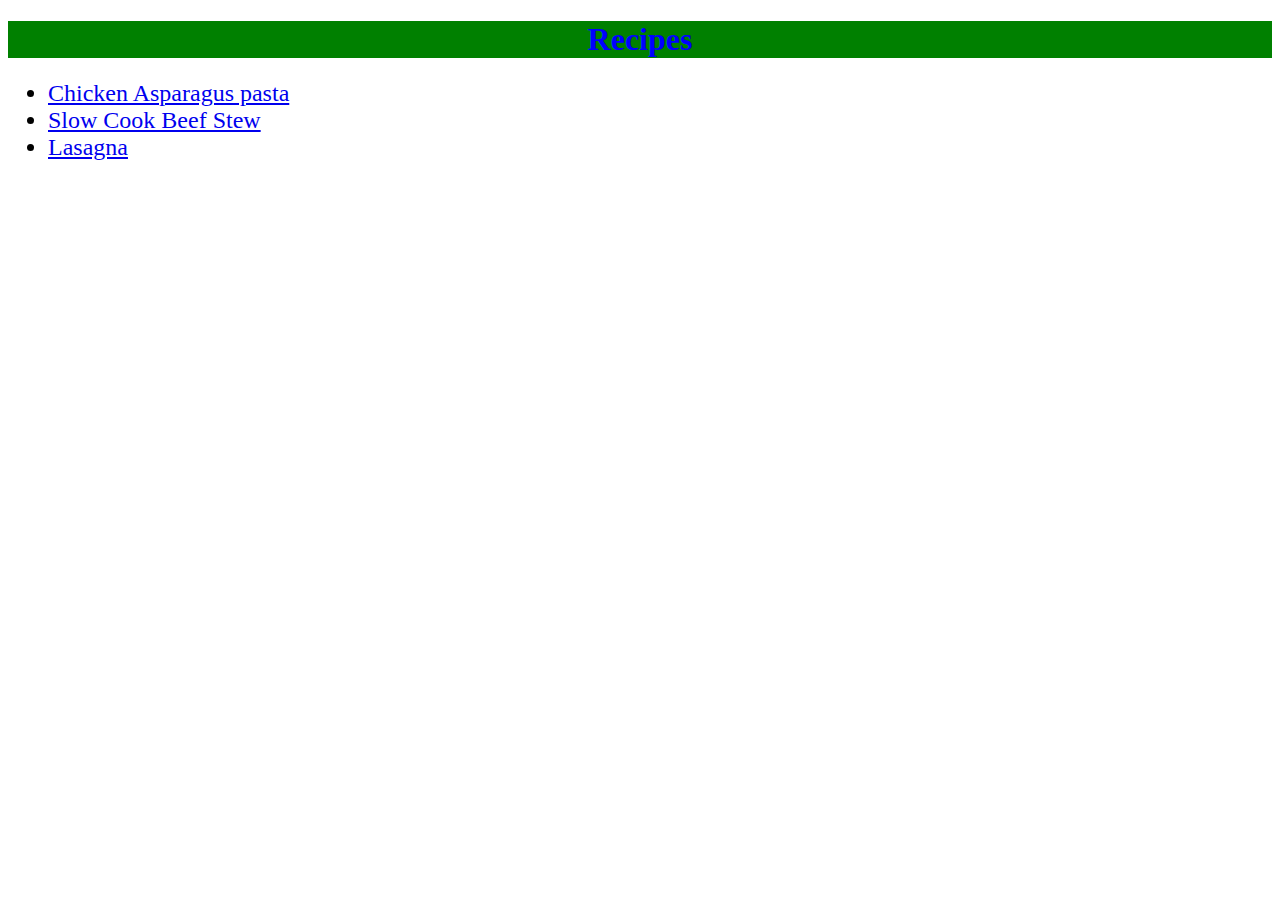
<file: index.html>
<!DOCTYPE html>
<head>
    <meta charset="utf-8">
    <title>Odin Recipes</title>
    <link rel="stylesheet" href="css/index.css">
</head>
<body>
    <h1>Recipes</h1>
    <ul>
        <div class="recipe-name">
        <li><a href="recipes/chicken-asparagus-pasta.html">Chicken Asparagus pasta</a></li>
        <li><a href="recipes/slow-cook-beef-stew.html">Slow Cook Beef Stew</a></li>
        <li><a href="recipes/lasagna.html">Lasagna</a></li>
        </div>
    </ul>
</body>
</html>
</file>
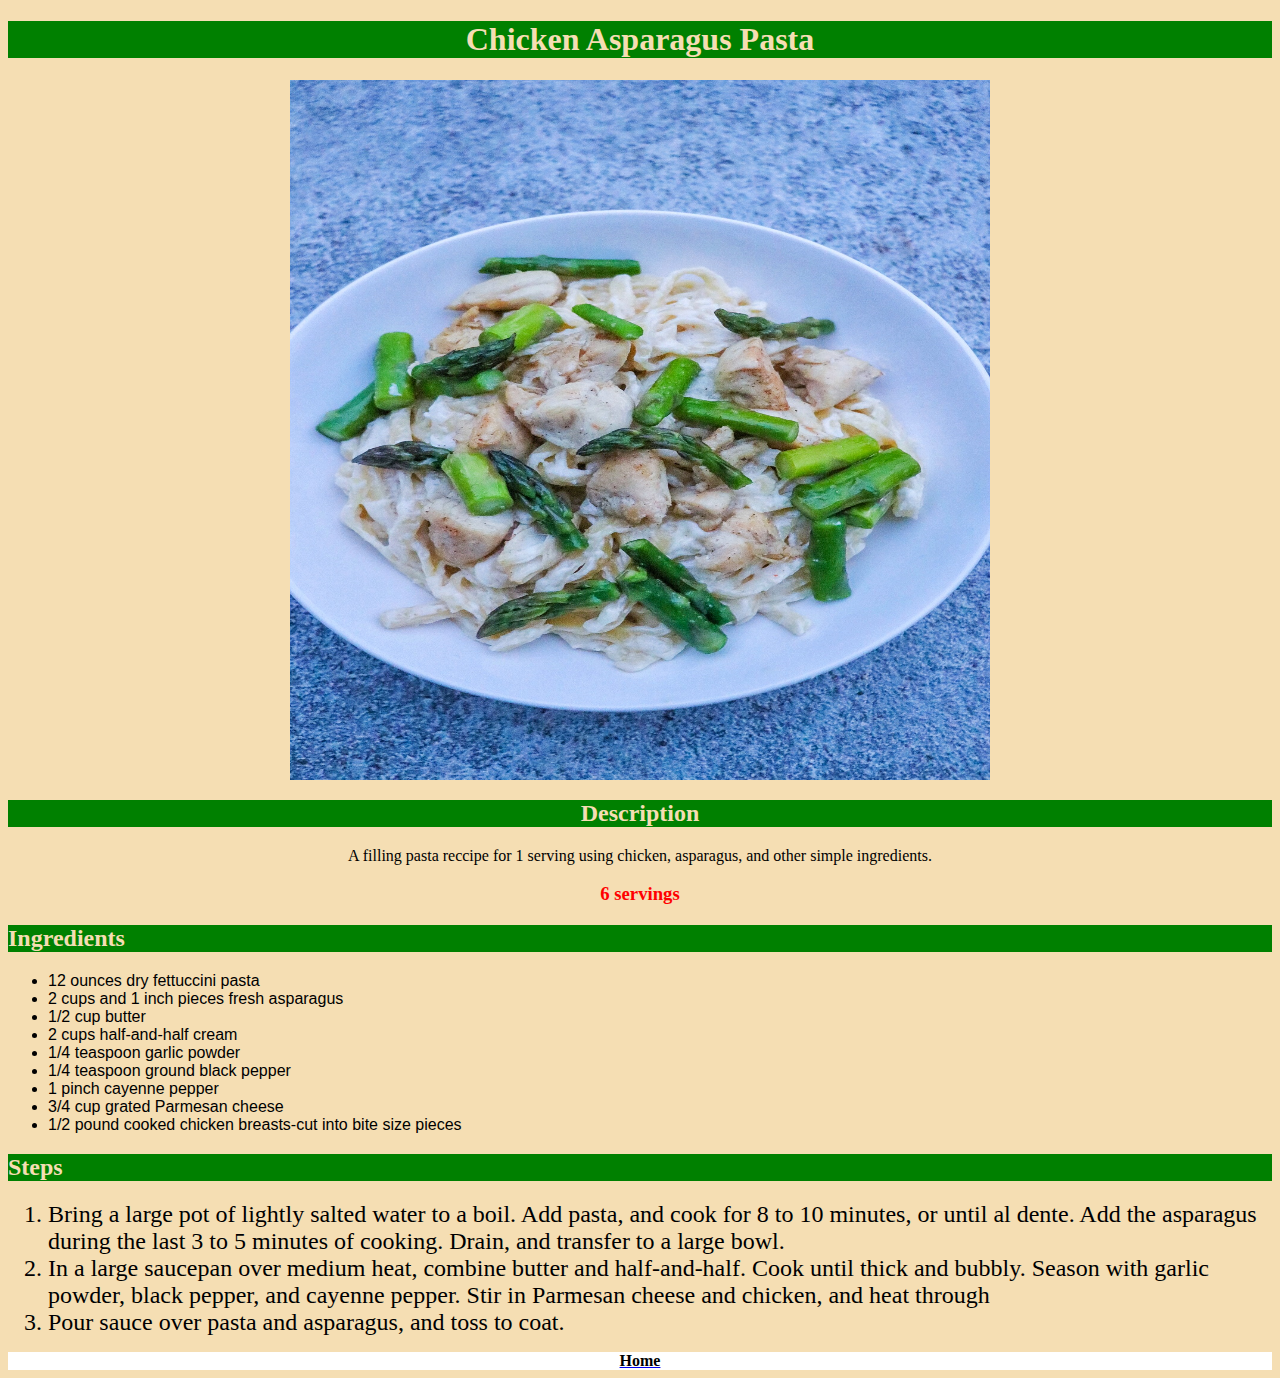
<file: recipes/chicken-asparagus-pasta.html>
<!DOCTYPE html>
<head>
    <meta charset="utf-8">
    <title>Chicken Asparagus Pasta</title>
    <link rel="stylesheet" href="../css/chicken-pasta.css">
</head>
<body>
    <h1>Chicken Asparagus Pasta</h1>
    <img src="../images/chicken-asparagus-pasta.jpeg" alt="Finished chicken asparagus pasta">
    <!-- Recipe description -->
    <h2><div id="description">Description</div></h2>
    <p>A filling pasta reccipe for 1 serving using chicken, asparagus, and other simple ingredients.</p>
    <h3>6 servings</h3>
    <!-- List ingredients in unordered list -->
    <h2>Ingredients</h2>
    <ul><div class="ingredient-list">
        <li>12 ounces dry fettuccini pasta</li>
        <li>2 cups and 1 inch pieces fresh asparagus</li>
        <li>1/2 cup butter</li>
        <li>2 cups half-and-half cream</li>
        <li>1/4 teaspoon garlic powder</li>
        <li>1/4 teaspoon ground black pepper</li>
        <li>1 pinch cayenne pepper</li>
        <li>3/4 cup grated Parmesan cheese</li>
        <li>1/2 pound cooked chicken breasts-cut into bite size pieces</li>
    </div></ul> 
    <!-- List cooking steps in ordered list -->
    <h2>Steps</h2>
    <ol><div>
        <div class="step-one"><li>Bring a large pot of lightly salted water to a boil. Add pasta, and cook for 8 to 10 minutes, or until al dente. Add the asparagus during the last 3 to 5 minutes of cooking. Drain, and transfer to a large bowl.</li></div>
        <div class="step-two"><li>In a large saucepan over medium heat, combine butter and half-and-half. Cook until thick and bubbly. Season with garlic powder, black pepper, and cayenne pepper. Stir in Parmesan cheese and chicken, and heat through</li></div>
        <div class="step-three"><li>Pour sauce over pasta and asparagus, and toss to coat.</li></div>
    </div></ol>
    </div><a href="../index.html"><div class="home">Home</div></a>
</body>
</html>
</file>
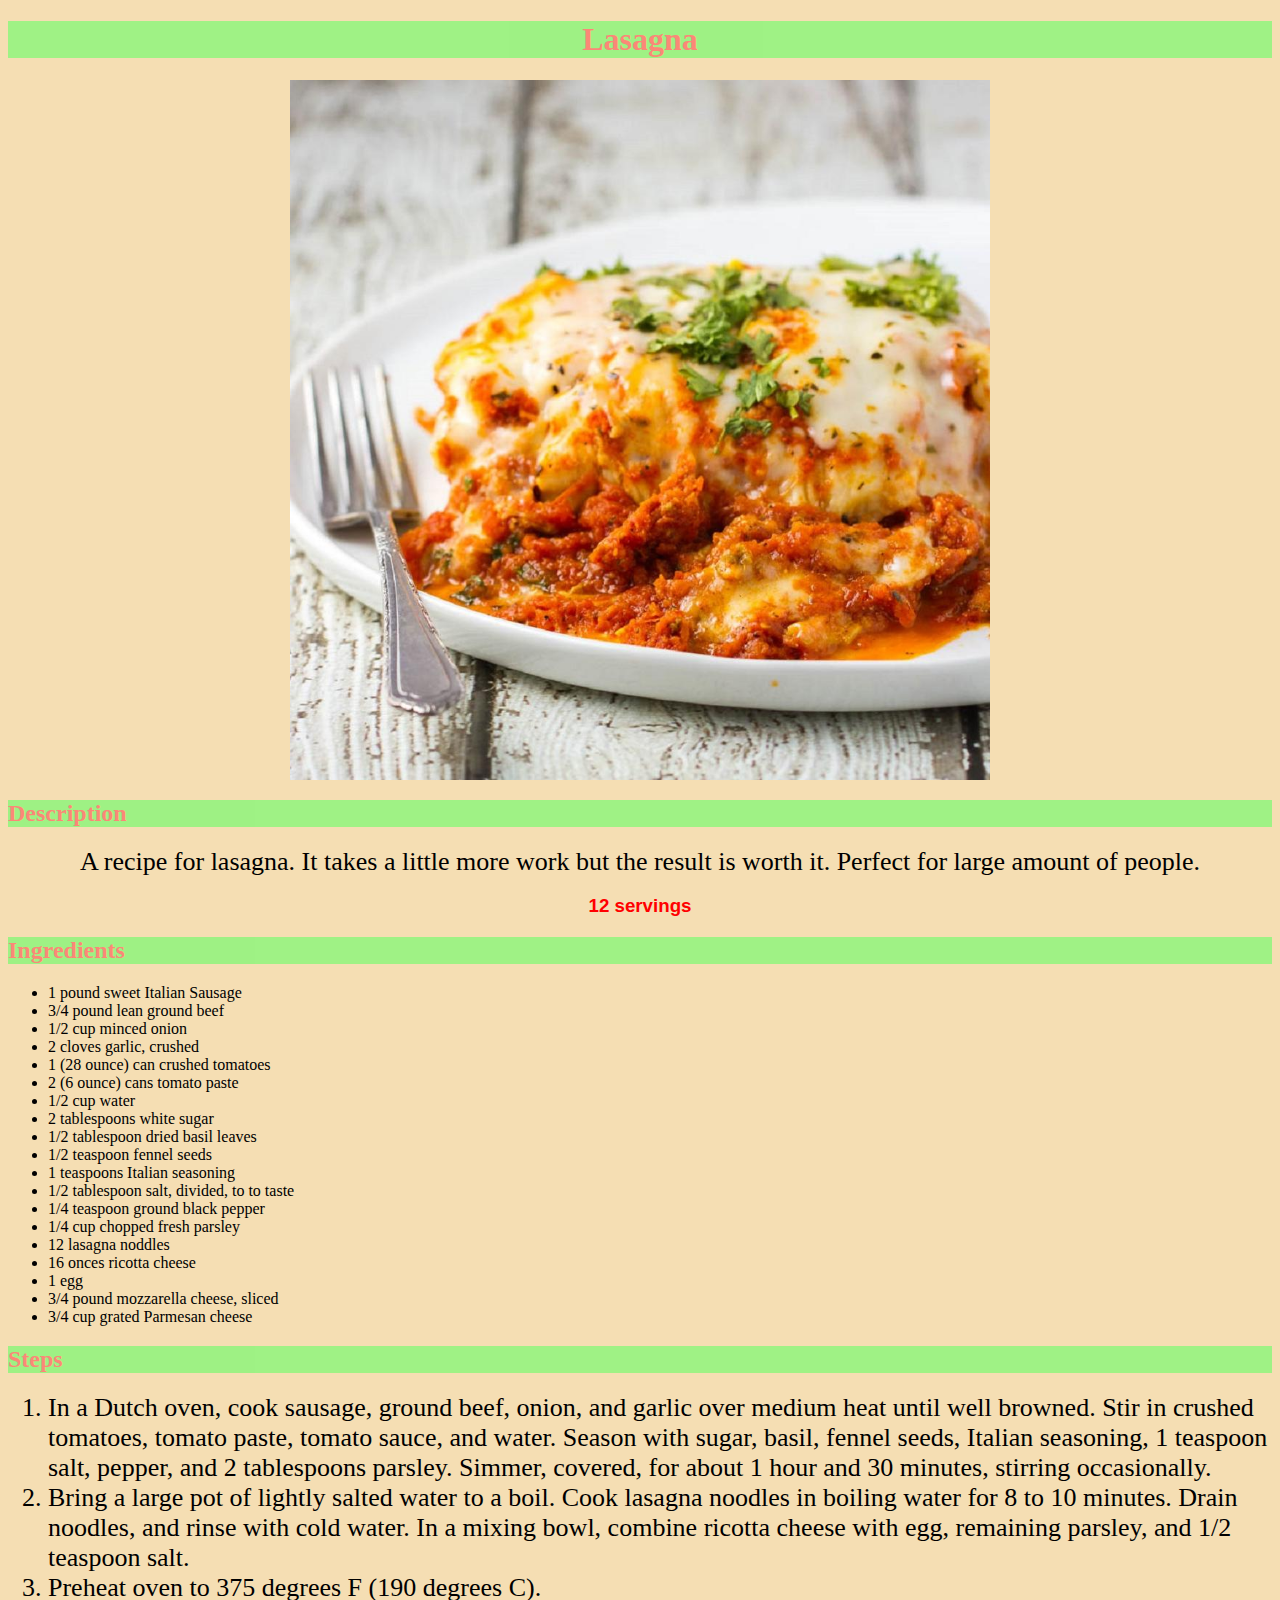
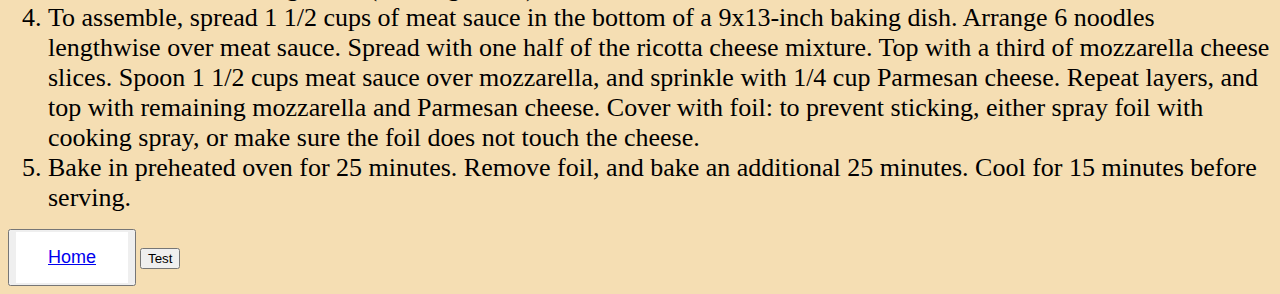
<file: recipes/lasagna.html>
<!DOCTYPE html>
<head>
    <meta charset="utf-8">
    <title>Lasagna</title>
    <link rel="stylesheet" href="../css/lasagna.css">
</head>
<body>
    <h1>Lasagna</h1>
    <img src="../images/lasagna.jpeg" alt="Finished Lasagna">
    <!-- Recipe description -->
    <h2>Description</h2>
    <p><div id="description">A recipe for lasagna. It takes a little more work but the result is worth it. Perfect for large amount of people.</div></p>
    <h3>12 servings</h3>
    <!-- List ingredients in unordered list -->
    <h2>Ingredients</h2>
    <ul><div class="ingredient-list">
        <li>1 pound sweet Italian Sausage</li>
        <li>3/4 pound lean ground beef</li>
        <li>1/2 cup minced onion</li>
        <li>2 cloves garlic, crushed</li>
        <li>1 (28 ounce) can crushed tomatoes</li>
        <li>2 (6 ounce) cans tomato paste</li>
        <li>1/2 cup water</li>
        <li>2 tablespoons white sugar</li>
        <li>1/2 tablespoon dried basil leaves</li>
        <li>1/2 teaspoon fennel seeds</li>
        <li>1 teaspoons Italian seasoning</li>
        <li>1/2 tablespoon salt, divided, to to taste</li>
        <li>1/4 teaspoon ground black pepper</li>
        <li>1/4 cup chopped fresh parsley</li>
        <li>12 lasagna noddles</li>
        <li>16 onces ricotta cheese</li>
        <li>1 egg</li>
        <li>3/4 pound mozzarella cheese, sliced</li>
        <li>3/4 cup grated Parmesan cheese</li>
    </div></ul> 
    <!-- List cooking steps in ordered list -->
    <h2>Steps</h2> 
    <ol><div class="cooking-steps">
        <li>In a Dutch oven, cook sausage, ground beef, onion, and garlic over medium heat until well browned. Stir in crushed tomatoes, tomato paste, tomato sauce, and water. Season with sugar, basil, fennel seeds, Italian seasoning, 1 teaspoon salt, pepper, and 2 tablespoons parsley. Simmer, covered, for about 1 hour and 30 minutes, stirring occasionally.</li>
        <li>Bring a large pot of lightly salted water to a boil. Cook lasagna noodles in boiling water for 8 to 10 minutes. Drain noodles, and rinse with cold water. In a mixing bowl, combine ricotta cheese with egg, remaining parsley, and 1/2 teaspoon salt.</li>
        <li>Preheat oven to 375 degrees F (190 degrees C).</li>
        <li>To assemble, spread 1 1/2 cups of meat sauce in the bottom of a 9x13-inch baking dish. Arrange 6 noodles lengthwise over meat sauce. Spread with one half of the ricotta cheese mixture. Top with a third of mozzarella cheese slices. Spoon 1 1/2 cups meat sauce over mozzarella, and sprinkle with 1/4 cup Parmesan cheese. Repeat layers, and top with remaining mozzarella and Parmesan cheese. Cover with foil: to prevent sticking, either spray foil with cooking spray, or make sure the foil does not touch the cheese.</li>
        <li>Bake in preheated oven for 25 minutes. Remove foil, and bake an additional 25 minutes. Cool for 15 minutes before serving.</li>
    </div></ol>
    <button><div id="home"><a href="../index.html">Home</a></div></button>
    <button>Test</button>
</body>
</html>
</file>
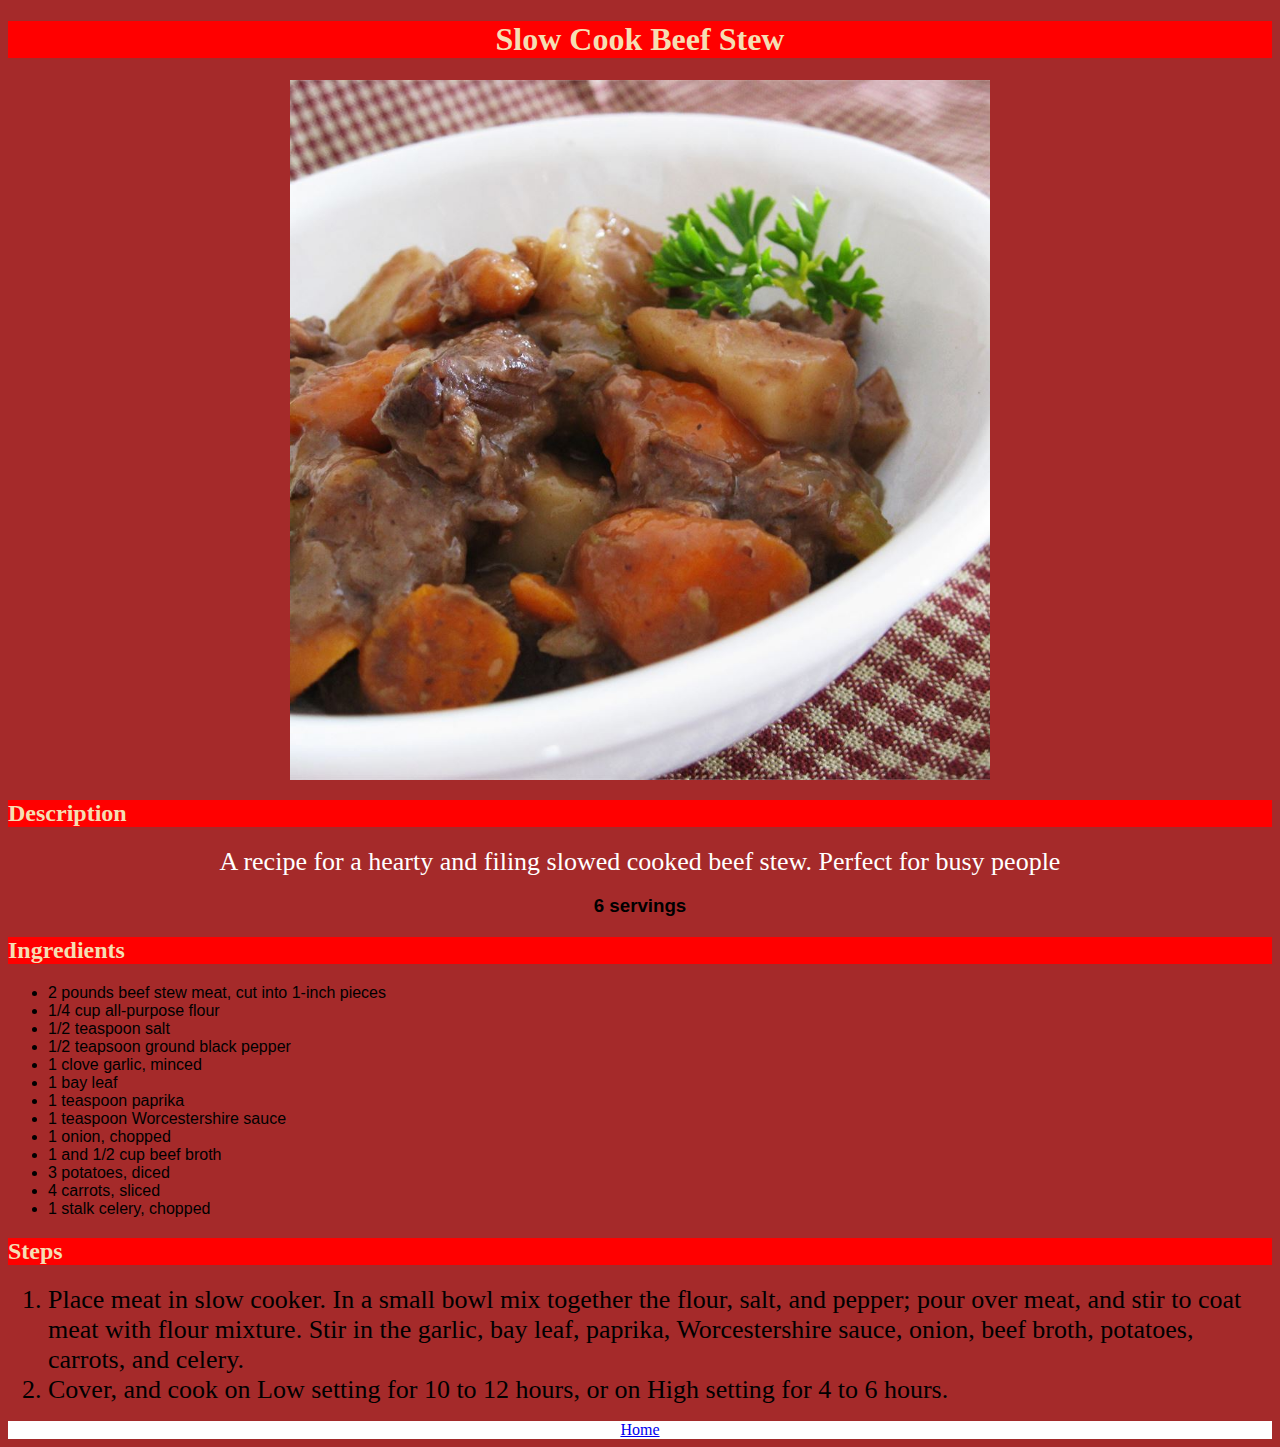
<file: recipes/slow-cook-beef-stew.html>
<!DOCTYPE html>
<head>
    <meta charset="utf-8">
    <title>SLow Cook Beef Stew</title>
    <link rel="stylesheet" href="../css/beef-stew.css">
</head>
<body>
    <h1>Slow Cook Beef Stew</h1>
    <img src="../images/slow-cook-beef-stew.jpeg" alt="Finished Slow Cook Beef Stew">
    <!-- Recipe description -->
    <h2>Description</h2>
    <p><div id="description">A recipe for a hearty and filing slowed cooked beef stew. Perfect for busy people</div></p>
    <h3>6 servings</h3>
    <!-- List ingredients in unordered list -->
    <h2>Ingredients</h2>
    <ul><div class="ingredient-list">
        <li>2 pounds beef stew meat, cut into 1-inch pieces</li>
        <li>1/4 cup all-purpose flour</li>
        <li>1/2 teaspoon salt</li>
        <li>1/2 teapsoon ground black pepper</li>
        <li>1 clove garlic, minced</li>
        <li>1 bay leaf</li>
        <li>1 teaspoon paprika</li>
        <li>1 teaspoon Worcestershire sauce</li>
        <li>1 onion, chopped</li>
        <li>1 and 1/2 cup beef broth</li>
        <li>3 potatoes, diced</li>
        <li>4 carrots, sliced</li>
        <li>1 stalk celery, chopped</li>
    </div></ul> 
    <!-- List cooking steps in ordered list -->
    <h2>Steps</h2>
    <ol><div class="cooking-steps"> 
    <li>Place meat in slow cooker. In a small bowl mix together the flour, salt, and pepper; pour over meat, and stir to coat meat with flour mixture. Stir in the garlic, bay leaf, paprika, Worcestershire sauce, onion, beef broth, potatoes, carrots, and celery.</li>
    <li>Cover, and cook on Low setting for 10 to 12 hours, or on High setting for 4 to 6 hours.</li>
    </div></ol>
    <div id="home"><a href="../index.html">Home</a></div>
</body>
</html>
</file>
<file: css/index.css>
h1 {
    color: blue;
    background-color: green;
    text-align: center;
    font-family: cursive;
    font-weight: bold;
}

.recipe-name {
    font-family: cursive;
    text-align: left;
    font-weight: 500;
    font-size: 24px;
}
</file>
<file: css/chicken-pasta.css>
h1, h2 {
    font-family: cursive;
    color: wheat;
    background-color: green;
}

h1 {
    text-align: center;
}

h2 {
    text-align: left;
}

#description, p {
    text-align: center;
}

h3 {
    font-family: "Time New Roman";
    color: red;
    text-align: center;
}

body {
    background-color: wheat;
}

img {
    height: 700px;
    width: 700px;
    /* center an image */
    display: block;
    margin-left: auto;
    margin-right: auto;
}

.ingredient-list {
    font-weight: lighter;
    text-align: start;
    font-family: sans-serif;
}
.step-one, .step-two, .step-three {
    text-align: start;
    font-family: cursive;
    font-size: 24px;
}

.home {
    color: black;
    background-color: white;
    text-align: center;
    font-weight: bold;
}
</file>
<file: css/lasagna.css>
body {
    background-color: wheat;
}

img {
    height: 700px;
    width: 700px;
    /* center an image */
    display: block;
    margin-left: auto;
    margin-right: auto;
}

h1, h2 {
    font-family: cursive;
    color: #ff5050;
    background-color: #66ff66;
    opacity: 0.6;
}

h1, h3 {
    text-align: center;
}

h3 {
    font-family: sans-serif;
    color: red;
}

h2 {
    text-align: start;
}

#description, .cooking-steps {
    font-family: cursive;
    font-size: 26px;
}

#description {
    text-align: center;

}

.ingredient-list {
    font-family: sans-serif;
    font-family: serif;
}

#home {
    text-align: center;
    color: black;
    background-color: white;
    border: none;
    padding: 15px 32px;
    text-decoration: none;
    display: inline-block;
    font-size: 18px;
}
</file>
<file: css/beef-stew.css>
body {
    background-color: brown;
}

img {
    height: 700px;
    width: 700px;
    /* center an image */
    display: block;
    margin-left: auto;
    margin-right: auto;
}

h1, h2 {
    font-family: cursive;
    color: wheat;
    background-color: red;
}

h1, h3 {
    text-align: center;
}

h3 {
    font-family: sans-serif;
}

h2 {
    text-align: start;
}

#description, .cooking-steps {
    font-family: cursive;
    font-size: 26px;
}

#description {
    text-align: center;
    color: white;
}

.ingredient-list {
    font-family: sans-serif;
}

#home {
    text-align: center;
    background-color: white;
}
</file>
